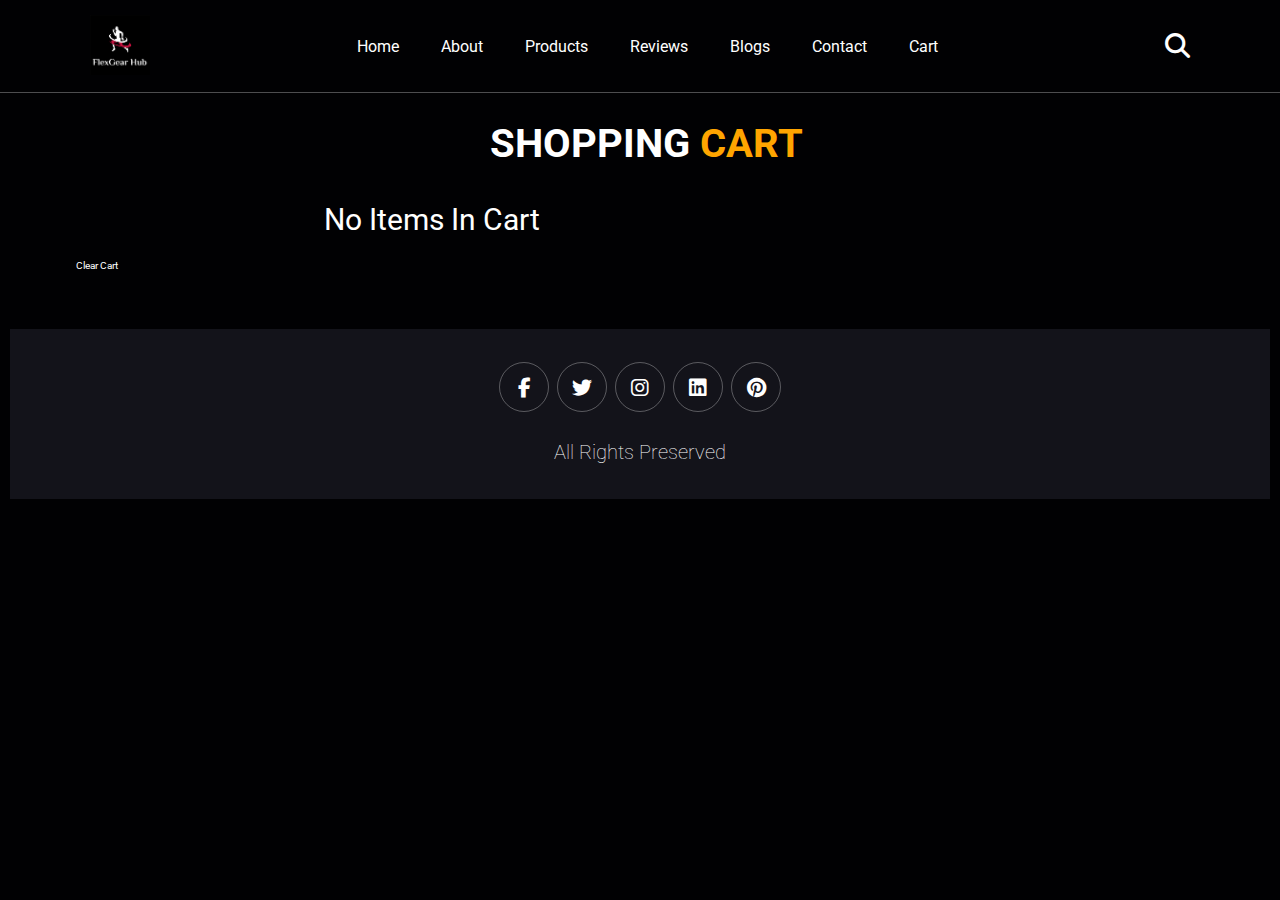
<file: cart.html>
<!DOCTYPE html>
<html>
<head>

        <meta charset="UTF-8">
        <meta http-equiv="X-UA-Compatible" content="IE=edge">
        <meta name="viewport" content="width=device-width, initial-scale=1.0">
        <title>FlexGear Hub</title>
        <link rel="stylesheet" href="css/payment.css">
        <link rel="stylesheet" href="https://cdnjs.cloudflare.com/ajax/libs/font-awesome/6.2.0/css/all.min.css">
        <link rel="icon" href="images\logo.png" type="image/png">


        <style>
        body {
          font-family: 'Arial', sans-serif;
          margin: 10px;
          padding: 0;
        }
        
        .cart-heading {
          font-size: 3em; /* Changed font size */
          font-weight: bold;
          margin-bottom: 30px; /* Reduced margin */
          padding: 0.5rem; /* Reduced padding */
          color: #666;
        }
        
        span {
          color: var(--red);
        }
        
        .cart-container {
          display: flex;
          justify-content: space-between;
          margin: 50px; /* Adjusted margin */
        }
        
        .cart-summary {
          position: fixed;
          top: 50%;
          right: 100px; /* Adjusted right margin */
          transform: translateY(-50%);
          background-color: #fff;
          border: 2px solid #ddd;
          padding: 15px;
          box-shadow: 0 0 10px rgba(0, 0, 0, 0.1);
          width: 300px; /* Reduced width */
          height: auto; /* Changed height to auto */
        }
        
        .cart-summary h2 {
          font-size: 1.8em; /* Changed font size */
          font-weight: bold;
          margin-bottom: 10px;
        }
        
        .summary-section {
          display: flex;
          font-size: 1em; /* Adjusted font size */
          justify-content: space-between;
          margin-bottom: 10px;
        }
        
        .summary-section div {
          font-size: 1.1em; /* Adjusted font size */
        }
        
        .cart-summary p {
          margin-bottom: 15px; /* Adjusted margin */
          margin-top: 15px; /* Adjusted margin */
          border-top: 1px solid #ddd;
          font-size: 1em; /* Adjusted font size */
        }
        
        .cart-summary .btn {
          width: 100%;
          font-size: 1em; /* Adjusted font size */
          padding: 8px 16px; /* Adjusted padding */
        }
        
        .cart-table-header {
          display: flex;
          font-weight: bold;
          font-size: 1.2em; /* Changed font size */
          border-top: 4px solid #ff4500;
          border-bottom: 4px solid #ff4500;
          padding: 12px; /* Adjusted padding */
          margin-bottom: 10px;
        }
        
        .cart-table-header>div {
          margin-right: 50px; /* Adjusted margin */
        }
        
        .cart-item {
          background-color: #fff;
          border: 2px solid #ddd;
          margin-bottom: 8px; /* Adjusted margin */
          padding: 5px;
          box-shadow: 0 0 15px rgba(0, 0, 0, 0.1);
          transition: transform 0.3s ease-in-out;
          display:flex;
          align-items: center;
        }
        
        
        
        .cart-item img {
          max-width: 60px; /* Reduced max-width */
          margin-right: 15px; /* Adjusted margin */
        }
        
        .content {
          display: flex;
          font-size: 0.9em; /* Adjusted font size */
        }
        
        .content h3 {
          margin-right: 50px; /* Adjusted margin */
          display: flex;
          color: #333;
          margin-bottom: 8px; /* Adjusted margin */
          font-size: 1em; /* Adjusted font size */
        }
        
        .price {
          margin-right: 40px; /* Adjusted margin */
          display: flex;
          color: black;
          margin-bottom: 8px; /* Adjusted margin */
          font-size: 1em; /* Adjusted font size */
        }
        
        .quantity {
          display: flex;
          margin-bottom: 8px; /* Adjusted margin */
          font-size: 1em; /* Adjusted font size */
          margin-left: 15px; /* Adjusted margin */
        }
        
        .subtotal {
          display: flex;
          margin-right: 40px; /* Adjusted margin */
          font-weight: bold;
          color: #ff4500;
          font-size: 1em; /* Adjusted font size */
        }
        
        .item-description,
        .item-price,
        .item-quantity,
        .item-subtotal {
          margin-right: 40px; /* Adjusted margin */
          display: flex;
          font-size: 1em; /* Adjusted font size */
        }
        
        .item-price,
        .item-subtotal {
          color: black;
        }
        
        .item-subtotal {
          font-weight: bold;
          color: #ff4500;
          font-size: 1.2em; /* Adjusted font size */
          margin-left: 50px; /* Adjusted margin */
        }
        
        .btnn {
          display: inline-block;
          padding: 8px 16px;
          background-color: var(--red);
          color: #fff;
          text-decoration: none;
          border-radius: 5px;
          font-size: 1em; /* Adjusted font size */
          margin-top: 15px; /* Adjusted margin */
          transition: background-color 0.3s ease-in-out;
        }
        
        .btnn:hover {
          background-color: #333
        }

.cart-item .content 
  {
  display: inline;
  justify-content: space-between;
  align-items: center;
}

.remove-button {
  margin-left: 200px; /* Move the button to the right */
  color: black;
  background-color: white;
}

      </style>
        

</head>
<body>

     <!-- header section start -->
     <header class="header">
        <a href="index.html" class="logo">
            <img src="images/logo.png" alt="logo">
        </a>
        <nav class="navbar">
          <a href="index.html" >home</a>
          <a href="about.html">about</a>
          <a href="product.html">products</a>
          <a href="review.html">reviews</a>
          <a href="blogs.html">blogs</a>
          <a href="contact.html">contact</a>
          <a href="cart.html">cart</a>
      </nav>

        <div class="icons">
            <div class="fas fa-search" id="search-btn"></div>
            <div class="fas fa-bars" id="menu-btn"></div>
        </div>

        <div class="search-form">
            <input type="text" id="search-box" placeholder="Search here...">
            <label for="search-box" class="fas fa-search"></label>
        </div>
    </header>
    <!-- header section end -->

  <div class="cart-container">
    <div class="cart-items-container">
      <h1 class="heading" style="margin-top: 70px; margin-left: 430px;">Shopping  <span>Cart</span> </h1>
        <div id="empty-cart-message" style="display: none; text-align: center; font-size: 3em; color: white;">
            No items in cart
        </div>
      <button class="btnn clear-cart-btn">Clear Cart</button>
    </div>
  </div>
 

    <!-- footer section start -->
    <section class="footer">
        <div class="share">
            <a href="#" class="fab fa-facebook-f"></a>
            <a href="#" class="fab fa-twitter"></a>
            <a href="#" class="fab fa-instagram"></a>
            <a href="#" class="fab fa-linkedin"></a>
            <a href="#" class="fab fa-pinterest"></a>
        </div>
        <div class="credit"> all rights preserved</div>
    </section>
    <!-- footer section end -->

<script>
document.addEventListener('DOMContentLoaded', function () {
  let cart = localStorage.getItem('cart');
  cart = cart ? JSON.parse(cart) : {};

  const cartItemsContainer = document.querySelector('.cart-items-container');
  const emptyCartMessage = document.getElementById('empty-cart-message');

  const isEmptyCart = Object.keys(cart).length === 0;

  emptyCartMessage.style.display = isEmptyCart ? 'block' : 'none';

  if (!isEmptyCart) {
    for (const productId in cart) {
      const item = cart[productId];

      const cartItem = document.createElement('div');
      cartItem.classList.add('cart-item');

     // Inside the for loop that creates cart items
cartItem.innerHTML = `
  <img src="images/${productId}.png" alt="">
  <div class="content">
    <h3 class="item-description">${item.quantity}x ${item.description}</h3>
    <div class="item-price">$${item.price.toFixed(2)}</div>
    <button class="remove-button" data-product-id="${productId}">Remove</button>
  </div>
`;


      cartItemsContainer.appendChild(cartItem);
    }
  }

  cartItemsContainer.addEventListener('click', function (event) {
    if (event.target.classList.contains('remove-button')) {
      const productId = event.target.getAttribute('data-product-id');

      delete cart[productId];

      localStorage.setItem('cart', JSON.stringify(cart));
      event.target.closest('.cart-item').remove();

      const isEmptyCart = Object.keys(cart).length === 0;
      emptyCartMessage.style.display = isEmptyCart ? 'block' : 'none';
    }
  });

  const clearCartButton = document.querySelector('.clear-cart-btn');

  clearCartButton.addEventListener('click', function () {
    localStorage.removeItem('cart');

    const cartItems = document.querySelectorAll('.cart-item');
    cartItems.forEach(item => item.remove());

    emptyCartMessage.style.display = 'block';
  });
});

</script>
<script src="js/script.js"></script>

</body>
</html>
</file>
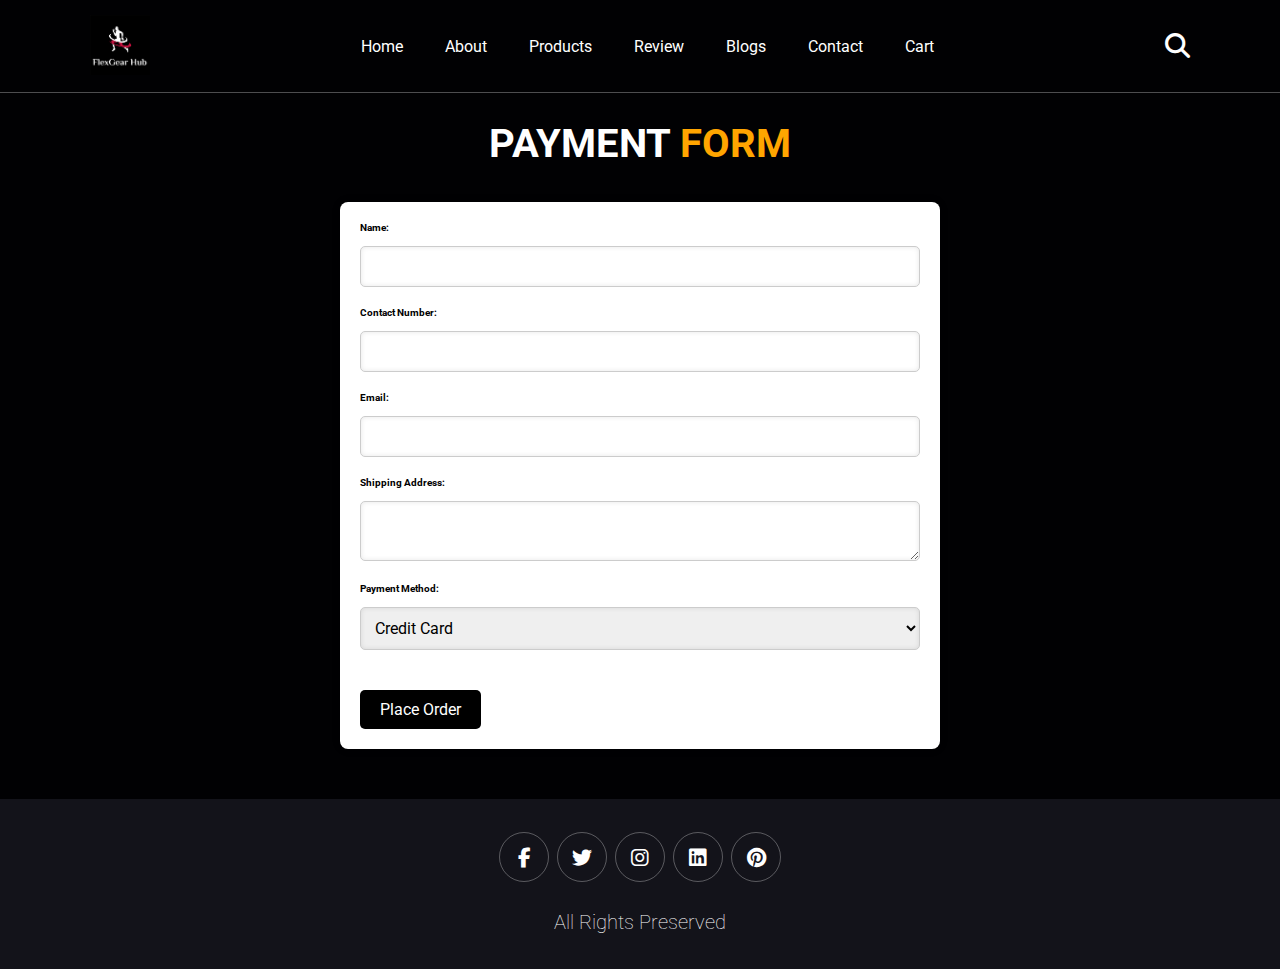
<file: payment.html>
<!DOCTYPE html>
<html>
<head>
    <head>
        <meta charset="UTF-8">
        <meta http-equiv="X-UA-Compatible" content="IE=edge">
        <meta name="viewport" content="width=device-width, initial-scale=1.0">
        <title>FlexGear Hub</title>
        <link rel="stylesheet" href="css/payment.css">
        <link rel="stylesheet" href="https://cdnjs.cloudflare.com/ajax/libs/font-awesome/6.2.0/css/all.min.css">
        <link rel="icon" href="images\logo.png" type="image/png">
    </head>
    
</head>
<body>

     <!-- header section start -->
     <header class="header">
        <a href="index.html" class="logo">
            <img src="images/logo.png" alt="logo">
        </a>
        <nav class="navbar">
            <a href="index.html" >home</a>
            <a href="about.html">about</a>
            <a href="product.html">products</a>
            <a href="review.html">review</a>
            <a href="blogs.html">blogs</a>
            <a href="contact.html">contact</a>
            <a href="cart.html">cart</a>
        </nav>

        <div class="icons">
            <div class="fas fa-search" id="search-btn"></div>
            <div class="fas fa-bars" id="menu-btn"></div>
        </div>

        <div class="search-form">
            <input type="text" id="search-box" placeholder="Search here...">
            <label for="search-box" class="fas fa-search"></label>
        </div>
    </header>
    <!-- header section end -->

    <!-- payment section starts -->
    <h1 class="heading" style="margin-top: 120px;">Payment <span>Form</span></h1>
    <div class="form-box">
            <form action="#" method="post" id="orderForm"> <!-- Form begins -->
            <div class="form-group">
                <label for="name">Name:</label>
                <input type="text" id="name" name="name" required>
            </div>
            <div class="form-group">
                <label for="contact">Contact Number:</label>
                <input type="tel" id="contact" name="contact" required>
            </div>
            <div class="form-group">
                <label for="email">Email:</label>
                <input type="email" id="email" name="email" required>
            </div>
            <div class="form-group">
                <label for="address">Shipping Address:</label>
                <textarea id="address" name="address" required></textarea>
            </div>
            <div class="form-group">
                <label for="payment">Payment Method:</label>
                <select id="payment" name="payment" required>
                    <option value="credit_card">Credit Card</option>
                    <option value="paypal">PayPal</option>
                    <!-- Add more payment options as needed -->
                </select>
            </div>
            <button type="submit" id="submitButton">Place Order</button>
            
        </form>
    </div>


        
    </div>
    


    <!-- footer section start -->
    <section class="footer">
        <div class="share">
            <a href="#" class="fab fa-facebook-f"></a>
            <a href="#" class="fab fa-twitter"></a>
            <a href="#" class="fab fa-instagram"></a>
            <a href="#" class="fab fa-linkedin"></a>
            <a href="#" class="fab fa-pinterest"></a>
        </div>
        <div class="credit"> all rights preserved</div>
    </section>
    <!-- footer section end -->

    <script>
        document.getElementById('orderForm').addEventListener('submit', function(event) {
            event.preventDefault(); // Prevent the form from submitting normally
            
            // Simulate a delay for demonstration purposes
            setTimeout(function() {
                window.location.href = "index.html"; // Redirect to the main page
            }, 1000); // Adjust the delay time (in milliseconds) as needed
        });
    </script>
    
    <script src="js/script.js"></script>
</body>
</html>
</file>
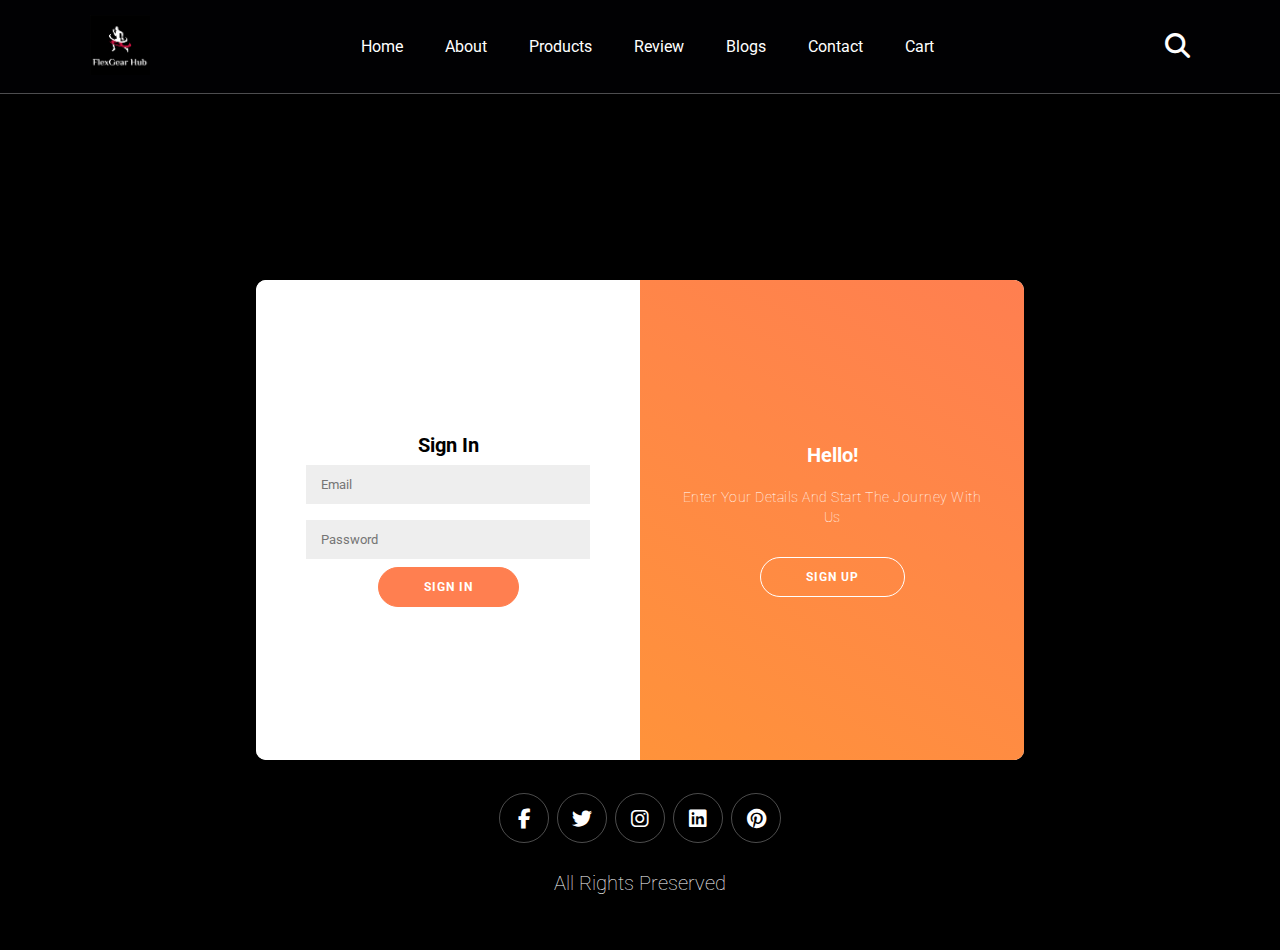
<file: register.html>
<!DOCTYPE html>
<html>
<head>
    <meta charset="UTF-8">
    <meta http-equiv="X-UA-Compatible" content="IE=edge">
    <meta name="viewport" content="width=device-width, initial-scale=1.0">
    <title>FlexGear Hub</title>
    <link rel="stylesheet" href="css/Style.css">
    <link rel="stylesheet" href="https://cdnjs.cloudflare.com/ajax/libs/font-awesome/6.2.0/css/all.min.css">
    <link rel="icon" href="images\logo.png" type="image/png">
    <style>
        @import url('https://fonts.googleapis.com/css?family=Montserrat:400,800');

* {
	box-sizing: border-box;
}


html{
    font-size: 62.5%;
    overflow-x: hidden;
    scroll-padding-top: 9rem;
    scroll-behavior: smooth;
}
html::webkit-scrollbar{
    width: .8rem;
}
html::webkit-scrollbar-track{
    background: transparent;    
}
html::webkit-scrollbar-thumb{
    background: #fff;
    border-radius: 5rem; 
}


section{
    padding: 2rem 7%;
}

.heading{
    text-align: center;
    color: #fff;
    text-transform: uppercase;
    padding-bottom: 3.5rem;
    font-size: 4rem;
}
.heading span{
    color: var(--main-color);
    text-transform: uppercase;
}

.btn{
    margin-top: 1rem;
    display: inline-block;
    padding: .9rem 3rem;
    font-size: 1.7rem;
    color: #fff;
    background: var(--main-color);
    cursor: pointer;
}
.btn:hover{
    letter-spacing: .2rem;
}

.header {
    background: var(--bg);
    display: flex;
    align-items: center;
    justify-content: space-between;
    padding: 0rem 7%; /* Reduce the padding to adjust the height */
    border-bottom: var(--border);
    position: fixed;
    top: 0;
    left: 0;
    right: 0;
    z-index: 1000;
}

.header .logo img{
    height: 6rem;
}

.header .navbar a{
    margin: 0 2rem;
    font-size: 1.6rem;
    color: #fff;
}
.header .navbar.active{
    right:0;
}
.header .navbar a:hover{
    color: var(--main-color);
    border-bottom: .1rem solid var(--main-color);
    padding-bottom: .5rem;
}
.header .icons div{
    color: #fff;
    cursor: pointer;
    font-size: 2.5rem;
    margin-left: 2rem;
}
.header .icons div:hover{
    color: var(--main-color);
}
#menu-btn{
    display: none;
}

.header .search-form{
    position: absolute;
    top: 115%;right: 7%;
    background: #fff;
    width: 50rem;
    height: 5rem;
    display: flex;
    align-items: center;
    transform: scaleY(0);
    transform-origin: top;
}

.header .search-form.active{
    transform: scaleY(1);
}

.header .search-form input{
    height: 100%;
    width: 100%;
    font-size: 1.6rem;
    color: var(--black);
    padding: 1rem;
    text-transform: none;
}
.header .search-form label{
    cursor: pointer;
    font-size: 2.2rem;
    margin-right: 1.5rem;
    color: var(--black);
}
.header .search-form label:hover{
    color: var(--main-color);
}

.header .cart-items-container{
    position: absolute;
    top: 100%;right: -100%;
    height: calc(100vh - 9.5rem);
    width: 126rem;
    background-color: #fff;
    padding: 0 1.5rem;
}

.header .cart-items-container.active{
    right: 0;
}
.header .cart-items-container .cart-item{
    position: relative;
    margin: 2rem 0;
    display: flex;
    align-items: center;
    gap: 1.5rem;
}
.header .cart-items-container .cart-item .fa-times{
    position: absolute;
    top: 1rem;right: 1rem;
    font-size: 2rem;
    cursor: pointer;
    color: var(--black);
}
.header .cart-items-container .cart-item .fa-times:hover{
    color: var(--main-color);
}
.header .cart-items-container .cart-item img{
    height: 7rem;

}
.header .cart-items-container .cart-item .content h3{
    font-size: 2rem;
    color: var(--black);
    padding-bottom: .5rem;

}
.header .cart-items-container .cart-item .content .price{
    font-size: 2rem;
    color: var(--main-color);
}

.header .cart-items-container .btn{
    width: 100%;
    text-align: center;
}

body {
   

    background-color:black;
	margin-top: 100px;
	display: flex;
	justify-content: center;
	align-items: center;
	flex-direction: column;
	font-family: 'Montserrat', sans-serif;
	height: 100vh;
	margin: -20px 0 50px;
}

h1 {
	font-weight: bold;
	margin: 0;
}

h2 {
	text-align: center;
}

p {
	font-size: 14px;
	font-weight: 100;
	line-height: 20px;
	letter-spacing: 0.5px;
	margin: 20px 0 30px;
}

span {
	font-size: 12px;
}

a {
	color: #333;
	font-size: 14px;
	text-decoration: none;
	margin: 15px 0;
}

button {
	border-radius: 20px;
	border: 1px solid #FF7F50;
	background-color: #FF7F50;
	color: #FFFFFF;
	font-size: 12px;
	font-weight: bold;
	padding: 12px 45px;
	letter-spacing: 1px;
	text-transform: uppercase;
	transition: transform 80ms ease-in;
}

button:active {
	transform: scale(0.95);
}

button:focus {
	outline: none;
}

button.ghost {
	background-color: transparent;
	border-color: #FFFFFF;
}

form {
	background-color: #FFFFFF;
	display: flex;
	align-items: center;
	justify-content: center;
	flex-direction: column;
	padding: 0 50px;
	height: 100%;
	text-align: center;
}

input {
	background-color: #eee;
	border: none;
	padding: 12px 15px;
	margin: 8px 0;
	width: 100%;
}

.container {
	background-color: white;
	border-radius: 10px;
  	box-shadow: 0 14px 28px rgba(0,0,0,0.25), 
			0 10px 10px rgba(0,0,0,0.22);
	position: relative;
	overflow: hidden;
	width: 768px;
	max-width: 100%;
	min-height: 480px;
	margin-top: 350px;
}

.form-container {
	position: absolute;
	top: 0;
	height: 100%;
	transition: all 0.6s ease-in-out;
}

.sign-in-container {
	left: 0;
	width: 50%;
	z-index: 2;
}

.container.right-panel-active .sign-in-container {
	transform: translateX(100%);
}

.sign-up-container {
	left: 0;
	width: 50%;
	opacity: 0;
	z-index: 1;
}

.container.right-panel-active .sign-up-container {
	transform: translateX(100%);
	opacity: 1;
	z-index: 5;
	animation: show 0.6s;
}

@keyframes show {
	0%, 49.99% {
		opacity: 0;
		z-index: 1;
	}
	
	50%, 100% {
		opacity: 1;
		z-index: 5;
	}
}

.overlay-container {
	position: absolute;
	top: 0;
	left: 50%;
	width: 50%;
	height: 100%;
	overflow: hidden;
	transition: transform 0.6s ease-in-out;
	z-index: 100;
}

.container.right-panel-active .overlay-container{
	transform: translateX(-100%);
}

.overlay {
	background: #FF7F50;
	background: -webkit-linear-gradient(to bottom left, #ff7f50 1%, #ff9933 100%);
	background: linear-gradient(to bottom left, #ff7f50 1%, #ff9933 100%);
	background-repeat: no-repeat;
	background-size: cover;
	background-position: 0 0;
	color: #FFFFFF;
	position: relative;
	left: -100%;
	height: 100%;
	width: 200%;
  	transform: translateX(0);
	transition: transform 0.6s ease-in-out;
}

.container.right-panel-active .overlay {
  	transform: translateX(50%);
}

.overlay-panel {
	position: absolute;
	display: flex;
	align-items: center;
	justify-content: center;
	flex-direction: column;
	padding: 0 40px;
	text-align: center;
	top: 0;
	height: 100%;
	width: 50%;
	transform: translateX(0);
	transition: transform 0.6s ease-in-out;
}

.overlay-left {
	transform: translateX(-20%);
}

.container.right-panel-active .overlay-left {
	transform: translateX(0);
}

.overlay-right {
	right: 0;
	transform: translateX(0);
}

.container.right-panel-active .overlay-right {
	transform: translateX(20%);
}

.social-container {
	margin: 20px 0;
}

.social-container a {
	border: 1px solid #DDDDDD;
	border-radius: 50%;
	display: inline-flex;
	justify-content: center;
	align-items: center;
	margin: 0 5px;
	height: 40px;
	width: 40px;
}

@media screen and (max-width: 600px){
  .contact-form{
    flex-direction: column;
  }
  .msg textarea{
    height: 80px;
  }
  .input-fields,
  .msg{
    width: 100%;
  }
}

/* ------------- FOOTER ---------------------*/
.footer{
    background-color: black;
    text-align: center;
}
.footer .share{
    padding: 1rem 0;
}
.footer .share a{
    height: 5rem;
    width: 5rem;
    line-height: 5rem;
    font-size: 2rem;
    color: #fff;
    border: var(--border);
    margin: .3rem;
    border-radius: 50%;
}
.footer .share a:hover{
    background-color: var(--main-color);
}
.footer .links{
    display: flex;
    justify-content: center;
    flex-wrap: wrap;
    padding: 2rem 0;
    gap: 1rem;
}
.footer .links a{
    padding: .7rem 2rem;
    color: #fff;
    border: var(--border);
    font-size: 2rem;
}
.footer .links a:hover{
    background-color: var(--main-color);
}
.footer .credit{
    font-size: 2rem;
    color: #fff;
    font-weight: lighter;
    padding: 1.5rem;
}
.footer .credit span{
    color: var(--main-color);
}
    </style>
</head>
<body>

    <!-- header section start -->
    <header class="header">
        <a href="index.html" class="logo">
            <img src="images/logo.png" alt="logo">
        </a>
        <nav class="navbar">
            <a href="index.html" >home</a>
            <a href="about.html">about</a>
            <a href="product.html">products</a>
            <a href="review.html">review</a>
            <a href="blogs.html">blogs</a>
            <a href="contact.html">contact</a>
            <a href="cart.html">cart</a>
        </nav>

        <div class="icons">
            <div class="fas fa-search" id="search-btn"></div>
            <div class="fas fa-bars" id="menu-btn"></div>
        </div>

        <div class="search-form">
            <input type="text" id="search-box" placeholder="Search here...">
            <label for="search-box" class="fas fa-search"></label>
        </div>
    </header>
    <!-- header section end -->

    <div class="container" id="container">
        <div class="form-container sign-up-container">
            <form action="">
                <h1>Create Account</h1>
                <span>Please fill in this form to create an account!</span>
                <input type="text" name="name" placeholder="Full Name">
                <input type="text" name="username" placeholder="Username">
                <input type="email" name="email" placeholder="Email">
                <input type="password" name="password" placeholder="Password">
                <input type="password" name="confirm-password" placeholder="Confirm Password">
                <button type="submit">Sign Up</button>
            </form>
        </div>

        <div class="form-container sign-in-container">
            <form id="signInForm" action="#">
                <h1>Sign In</h1>
                <input type="email" name="email" placeholder="Email">
                <input type="password" name="password" placeholder="Password">
                <button type="submit">Sign In</button>
            </form>
        </div>
        

        <div class="overlay-container">
            <div class="overlay">
                <div class="overlay-panel overlay-left">
                    <h1>Welcome!</h1>
                    <p>Are you ready to join us?</p>
                    <button class="ghost" id="signIn">Sign In</button>
                </div>
                <div class="overlay-panel overlay-right">
                    <h1>Hello!</h1>
                    <p>Enter your details and start the journey with us</p>
                    <button class="ghost" id="signUp">Sign Up</button>
                </div>
            </div>
        </div>
    </div>


	
    <!-- footer section start -->
    <section class="footer">
        <div class="share">
            <a href="#" class="fab fa-facebook-f"></a>
            <a href="#" class="fab fa-twitter"></a>
            <a href="#" class="fab fa-instagram"></a>
            <a href="#" class="fab fa-linkedin"></a>
            <a href="#" class="fab fa-pinterest"></a>
        </div>
        <div class="credit"> all rights preserved</div>
    </section>
	
    

    <script>
        const signUpButton = document.getElementById('signUp');
        const signInButton = document.getElementById('signIn');
        const container = document.getElementById('container');
        const signUpForm = document.querySelector('.sign-up-container form');
        const signInForm = document.getElementById('signInForm');
    
        let registeredUser = null; // To store the registered user's information
    
        signUpButton.addEventListener('click', () => {
            container.classList.add("right-panel-active");
        });
    
        signInButton.addEventListener('click', () => {
            container.classList.remove("right-panel-active");
        });
    
        signUpForm.addEventListener('submit', function(event) {
            event.preventDefault();
    
            // Get user information from the sign-up form
            const fullName = document.getElementsByName('name')[0].value;
            const username = document.getElementsByName('username')[0].value;
            const email = document.getElementsByName('email')[0].value;
            const password = document.getElementsByName('password')[0].value;
            const confirmPassword = document.getElementsByName('confirm-password')[0].value;
    
            // Validate if passwords match
            if (password !== confirmPassword) {
                alert("Passwords don't match. Please re-enter.");
                return;
            }
    
            // Store user information after successful sign-up
            registeredUser = {
                username: username,
                email: email,
                password: password
            };
    
            // Optionally, you can perform additional actions here (e.g., store in a database)
    
            alert('Sign up successful!');
        });
    
        signInForm.addEventListener('submit', function(event) {
            event.preventDefault();
    
            const enteredEmail = document.getElementsByName('email')[1].value;
            const enteredPassword = document.getElementsByName('password')[1].value;
    
            if (
                registeredUser &&
                enteredEmail.toLowerCase() === registeredUser.email.toLowerCase() &&
                enteredPassword === registeredUser.password
            ) {
                window.location.href = 'index.html'; // Redirect to index.html on successful login
            } else {
                alert('User not found or incorrect password. Please try again.');
            }
        });
    </script>
    <script src="js/script.js"></script>
    
</body>
</html>
</file>
<file: css/payment.css>
@import url('https://fonts.googleapis.com/css2?family=Roboto:wght@100;300;400;500;700&display=swap');
:root{
    --main-color:orange;
    --black:#13131a;
    --bg:#010103;
    --border: .1rem solid rgba(255, 255, 255, .3);
}
*{
    font-family: 'Roboto', sans-serif;
    margin: 0;padding: 0;
    box-sizing: border-box;
    outline: none;border: none;
    text-decoration: none;
    text-transform: capitalize;
    transition: .2s linear;
}

html{
    font-size: 62.5%;
    overflow-x: hidden;
    scroll-padding-top: 9rem;
    scroll-behavior: smooth;
}
html::webkit-scrollbar{
    width: .8rem;
}
html::webkit-scrollbar-track{
    background: transparent;    
}
html::webkit-scrollbar-thumb{
    background: #fff;
    border-radius: 5rem; 
}
body{
    background: var(--bg);
}


section{
    padding: 2rem 7%;
}

.heading{
    text-align: center;
    color: #fff;
    text-transform: uppercase;
    padding-bottom: 3.5rem;
    font-size: 4rem;
}
.heading span{
    color: var(--main-color);
    text-transform: uppercase;
}

.btn{
    margin-top: 1rem;
    display: inline-block;
    padding: .9rem 3rem;
    font-size: 1.7rem;
    color: #fff;
    background: var(--main-color);
    cursor: pointer;
}
.btn:hover{
    letter-spacing: .2rem;
}

/* ------------- NAVBAR ---------------------*/
.header{
    background: var(--bg);
    display: flex;
    align-items: center;
    justify-content: space-between;
    padding: 1.5rem 7%;
    border-bottom: var(--border);
    position: fixed;
    top: 0;left: 0;right: 0;
    z-index: 1000;
}
.header .logo img{
    height: 6rem;
}

.header .navbar a{
    margin: 0 2rem;
    font-size: 1.6rem;
    color: #fff;
}
.header .navbar.active{
    right:0;
}
.header .navbar a:hover{
    color: var(--main-color);
    border-bottom: .1rem solid var(--main-color);
    padding-bottom: .5rem;
}
.header .icons div{
    color: #fff;
    cursor: pointer;
    font-size: 2.5rem;
    margin-left: 2rem;
}
.header .icons div:hover{
    color: var(--main-color);
}
#menu-btn{
    display: none;
}

.header .search-form{
    position: absolute;
    top: 115%;right: 7%;
    background: #fff;
    width: 50rem;
    height: 5rem;
    display: flex;
    align-items: center;
    transform: scaleY(0);
    transform-origin: top;
}

.header .search-form.active{
    transform: scaleY(1);
}

.header .search-form input{
    height: 100%;
    width: 100%;
    font-size: 1.6rem;
    color: var(--black);
    padding: 1rem;
    text-transform: none;
}
.header .search-form label{
    cursor: pointer;
    font-size: 2.2rem;
    margin-right: 1.5rem;
    color: var(--black);
}
.header .search-form label:hover{
    color: var(--main-color);
}

.header .cart-items-container{
    position: absolute;
    top: 100%;right: -100%;
    height: calc(100vh - 9.5rem);
    width: 126rem;
    background-color: #fff;
    padding: 0 1.5rem;
}

.header .cart-items-container.active{
    right: 0;
}
.header .cart-items-container .cart-item{
    position: relative;
    margin: 2rem 0;
    display: flex;
    align-items: center;
    gap: 1.5rem;
}
.header .cart-items-container .cart-item .fa-times{
    position: absolute;
    top: 1rem;right: 1rem;
    font-size: 2rem;
    cursor: pointer;
    color: var(--black);
}
.header .cart-items-container .cart-item .fa-times:hover{
    color: var(--main-color);
}
.header .cart-items-container .cart-item img{
    height: 7rem;

}
.header .cart-items-container .cart-item .content h3{
    font-size: 2rem;
    color: var(--black);
    padding-bottom: .5rem;

}
.header .cart-items-container .cart-item .content .price{
    font-size: 2rem;
    color: var(--main-color);
}

.header .cart-items-container .btn{
    width: 100%;
    text-align: center;
}

/* ------------- PAYMENT ---------------------*/

/* Style for the form box */
.form-box {
    width: 60%; /* Adjust the width as needed */
    max-width: 600px; /* Maximum width for larger screens */
    margin: 0 auto; /* Centering the box horizontally */
    background-color: #fff; /* Background color for the form box */
    padding: 20px; /* Padding inside the form box */
    margin-bottom: 50px;
    margin-left: auto;
    box-shadow: 0px 0px 10px rgba(0, 0, 0, 0.1); /* Box shadow for a subtle effect */
    border-radius: 8px; /* Border radius for rounded corners */
}

/* Style for form groups (labels and inputs) */
.form-group {
    margin-bottom: 20px;
}

/* Style for labels */
.form-group label {
    display: block;
    margin-bottom: 5px;
    font-weight: bold;
}

/* Styling for empty and filled input fields, textareas, and select elements */
input[type="text"]:not(:placeholder-shown),
input[type="tel"]:not(:placeholder-shown),
input[type="email"]:not(:placeholder-shown),
textarea:not(:placeholder-shown),
select:not(:placeholder-shown) {
    width: 100%;
    padding: 10px;
    border-radius: 5px;
    border: 1px solid #ccc;
    font-size: 16px;
    transition: border-color 0.3s; /* Adding transition for smooth effect */
    /* New styles */
    margin-top: 8px;
    box-shadow: inset 0 0 5px rgba(0, 0, 0, 0.1);
}

/* Styling for hover effect when text is entered */
input[type="text"]:not(:placeholder-shown):hover,
input[type="tel"]:not(:placeholder-shown):hover,
input[type="email"]:not(:placeholder-shown):hover,
textarea:not(:placeholder-shown):hover,
select:not(:placeholder-shown):hover {
    /* Change border color on hover */
    border-color: orange;
    /* Additional hover effect */
    box-shadow: inset 0 0 8px rgba(255, 165, 0, 0.5);
}

/* Focus effect for input fields */
input[type="text"]:focus,
input[type="tel"]:focus,
input[type="email"]:focus,
textarea:focus,
select:focus {
    outline: none;
    border-color: #3366ff;
    box-shadow: 0 0 5px rgba(51, 102, 255, 0.5);
}

/* Error styling example */
input[type="text"].error,
input[type="tel"].error,
input[type="email"].error,
textarea.error,
select.error {
    border-color: #ff6347; /* Red border for error */
}

/* Style for the submit button */
button[type="submit"] {
    padding: 10px 20px;
    border: none;
    border-radius: 5px;
    background-color: black;
    color: #fff;
    font-size: 16px;
    cursor: pointer;
    transition: background-color 0.3s ease;
    /* New styles */
    margin-top: 20px;
}

button[type="submit"]:hover {
    background-color: orange;
}

/* Additional cart styling */
.cart-item {
    background-color: #fff;
    border: 1px solid #ddd;
    padding: 10px;
    border-radius: 5px;
    /* New styles */
    display: flex;
    align-items: center;
}

.cart-item img {
    max-width: 50px;
    margin-right: 15px;
}

/* Style for the total */
.total {
    padding-top: 10px;
    border-top: 1px solid #ccc;
    margin-top: 20px;
    /* New styles */
    font-weight: bold;
    font-size: 18px;
    text-align: right;
}


/* ------------- FOOTER ---------------------*/
.footer{
    background-color: var(--black);
    text-align: center;
}
.footer .share{
    padding: 1rem 0;
}
.footer .share a{
    height: 5rem;
    width: 5rem;
    line-height: 5rem;
    font-size: 2rem;
    color: #fff;
    border: var(--border);
    margin: .3rem;
    border-radius: 50%;
}
.footer .share a:hover{
    background-color: var(--main-color);
}
.footer .links{
    display: flex;
    justify-content: center;
    flex-wrap: wrap;
    padding: 2rem 0;
    gap: 1rem;
}
.footer .links a{
    padding: .7rem 2rem;
    color: #fff;
    border: var(--border);
    font-size: 2rem;
}
.footer .links a:hover{
    background-color: var(--main-color);
}
.footer .credit{
    font-size: 2rem;
    color: #fff;
    font-weight: lighter;
    padding: 1.5rem;
}
.footer .credit span{
    color: var(--main-color);
}



/* media queries */
@media(max-width:991px){
    html{
        font-size: 55%;
    }
    .header{
        padding: 1.5rem;
    }
    section{
        padding: 2rem;
    }
}
@media(max-width:768px){
   #menu-btn{
    display: inline-block;
   }
   .header .navbar{
    position: absolute;
    top: 100%;right: -100%;
    background-color: #fff;
    width: 30rem;
    height: calc(100vh - 9.5rem);
   }
   .header .navbar a{
    color: var(--black);
    display: block;
    margin: 1.5rem;
    padding: .5rem;
    font-size: 2rem;
   }
   .header .search-form{
    width: 90%;
   }
   .home{
    background-position: left;
    justify-content: center;
    text-align: center;
   }
   .home .content h3{
    font-size: 4.5rem;
   }
   .home .content p{
    font-size: 1.5rem;
   }
   .header .cart-items-container{
    position: absolute;
    top: 100%;right: -100%;
    height: calc(100vh - 9.5rem);
    width: 35rem;
    background-color: #fff;
    padding: 0 1.5rem;
}
   
}
@media(max-width:450px){
    html{
        font-size: 50%;
    }
}
</file>
<file: css/Style.css>
@import url('https://fonts.googleapis.com/css2?family=Roboto:wght@100;300;400;500;700&display=swap');
:root{
    --main-color:orange;
    --black:#13131a;
    --bg:#010103;
    --border: .1rem solid rgba(255, 255, 255, .3);
}
*{
    font-family: 'Roboto', sans-serif;
    margin: 0;padding: 0;
    box-sizing: border-box;
    outline: none;border: none;
    text-decoration: none;
    text-transform: capitalize;
    transition: .2s linear;
}

html{
    font-size: 62.5%;
    overflow-x: hidden;
    scroll-padding-top: 9rem;
    scroll-behavior: smooth;
}
html::webkit-scrollbar{
    width: .8rem;
}
html::webkit-scrollbar-track{
    background: transparent;    
}
html::webkit-scrollbar-thumb{
    background: #fff;
    border-radius: 5rem; 
}
body{
    background: var(--bg);
}


section{
    padding: 2rem 7%;
}

.heading{
    text-align: center;
    color: #fff;
    text-transform: uppercase;
    padding-bottom: 3.5rem;
    font-size: 4rem;
}
.heading span{
    color: var(--main-color);
    text-transform: uppercase;
    text-decoration: underline; text-decoration-color: #FFA500;
}

.btn{
    margin-top: 1rem;
    display: inline-block;
    padding: .9rem 3rem;
    font-size: 1.7rem;
    color: #fff;
    background: var(--main-color);
    cursor: pointer;
}
.btn:hover{
    letter-spacing: .2rem;
}

/* ------------- NAVBAR ---------------------*/
.header{
    background: var(--bg);
    display: flex;
    align-items: center;
    justify-content: space-between;
    padding: 1.5rem 7%;
    border-bottom: var(--border);
    position: fixed;
    top: 0;left: 0;right: 0;
    z-index: 1000;
}
.header .logo img{
    height: 8rem;
}

.image {
    padding-left: 0px; /* Keeps padding for alignment */
}

.image img {
    width: 100%;
    max-width: 400px; 
    height: 250px;
    border-radius: 20%;
    box-shadow: 0 0 15px rgba(255, 165, 0, 0.8); /* Orange shadow (#FFA500) */
    transition: transform 0.3s ease, box-shadow 0.3s ease;
}

.image img:hover {
    transform: scale(1.05);
    box-shadow: 0 0 25px rgba(255, 165, 0, 1); /* Brighter orange shadow on hover */
}


.image2 {
    padding-left: 0px; /* Keeps padding for alignment */
}

.image2 img {
    width: 100%;
    max-width: 400px; 
    height: 250px;
    border-radius: 0%;
    box-shadow: 0 0 15px rgba(255, 165, 0, 0.8); /* Orange shadow (#FFA500) */
    transition: transform 0.3s ease, box-shadow 0.3s ease;
}

.image2 img:hover {
    transform: scale(1.01);
    box-shadow: 0 0 5px rgba(255, 165, 0, 1); /* Brighter orange shadow on hover */
}

.header .navbar a{
    margin: 0 2rem;
    font-size: 1.6rem;
    color: #fff;
}
.header .navbar.active{
    right:0;
}
.header .navbar a:hover{
    color: var(--main-color);
    border-bottom: .1rem solid var(--main-color);
    padding-bottom: .5rem;
}
.header .icons div {
    color: #fff;
    cursor: pointer;
    font-size: 2.5rem;
    margin-left: 2rem;
}
.header .icons div:hover {
    color: var(--main-color);
}

#menu-btn{
    display: none;
}

.header .search-form{
    position: absolute;
    top: 115%;right: 7%;
    background: #fff;
    width: 50rem;
    height: 5rem;
    display: flex;
    align-items: center;
    transform: scaleY(0);
    transform-origin: top;
}

.header .search-form.active{
    transform: scaleY(1);
}

.header .search-form input{
    height: 100%;
    width: 100%;
    font-size: 1.6rem;
    color: var(--black);
    padding: 1rem;
    text-transform: none;
}
.header .search-form label{
    cursor: pointer;
    font-size: 2.2rem;
    margin-right: 1.5rem;
    color: var(--black);
}
.header .search-form label:hover{
    color: var(--main-color);
}

.header .cart-items-container{
    position: absolute;
    top: 100%;right: -100%;
    height: calc(100vh - 9.5rem);
    width: 80rem;
    background-color: #fff;
    padding: 0 1.5rem;
}

.header .cart-items-container.active{
    right: 0;
}
.header .cart-items-container .cart-item{
    position: relative;
    margin: 2rem 0;
    display: flex;
    align-items: center;
    gap: 1.5rem;
}
.header .cart-items-container .cart-item .fa-times{
    position: absolute;
    top: 1rem;right: 1rem;
    font-size: 2rem;
    cursor: pointer;
    color: var(--black);
}
.header .cart-items-container .cart-item .fa-times:hover{
    color: var(--main-color);
}
.header .cart-items-container .cart-item img{
    height: 7rem;

}
.header .cart-items-container .cart-item .content h3{
    font-size: 2rem;
    color: var(--black);
    padding-bottom: .5rem;

}
.header .cart-items-container .cart-item .content .price{
    font-size: 2rem;
    color: var(--main-color);
}

.header .cart-items-container .btn{
    width: 100%;
    text-align: center;
}

/* ------------- HOME PAGE ---------------------*/
.home{
    min-height: 130vh;
    display: flex;
    align-items: center;
    position: relative;
    overflow: hidden;
}

/* Styles for the background video */
.home .background-video {
    position: absolute;
    top: 0;
    left: 0px;
    width: 100%;
    height: 100%;
    object-fit: cover;
    z-index: -1;
}
.background-video {
    width: 100%;
    height: 500px; /* Set your desired height */
    object-fit: cover; /* Ensures the video fills the space properly */
    left: 350px;
}

.home .content{
    max-width: 60rem;
}
.home .content h3{
    font-size: 6rem;
    text-transform: uppercase;
    color: hsla(0, 0%, 100%, 0.975);
}
.home .content p{
    font-size: 2rem;
    font-weight: lighter;
    line-height: 1.8;
    padding: 1rem 0;
    color: #eee;
}

.horizontal-images {
    display: flex;
    justify-content: space-around;
    align-items: center;
    margin-top: 30px;
    margin-bottom: 50px;

}

/* Styles for each horizontal image */
.horizontal-image {
    width: 30%; /* Adjust the width as needed */
    border-radius: 5%;
    /* Add more styling properties as per your requirements */
    background: #141A26; /* Dark background for contrast */
    padding: 20px;
}

.newsletter {
    background: #141A26;
    color: #fff;
    padding: 2rem 7%;
    text-align: center;
    margin: 2rem 0;
    border-top: 1px solid #333;
    border-bottom: 1px solid #333;
}

.newsletter h2 {
    font-size: 2.4rem;
    margin-bottom: 2rem;
    color: #FFA500;
}

.newsletter-form {
    max-width: 600px;
    margin: 0 auto;
}

.newsletter-form .form-group {
    margin-bottom: 1.5rem;
    text-align: left;
}

.newsletter-form input[type="text"],
.newsletter-form input[type="email"] {
    width: 100%;
    padding: 1rem;
    font-size: 1.6rem;
    border: 1px solid #ddd;
    border-radius: 5px;
    outline: none;
    transition: border-color 0.3s ease;
}

.newsletter-form input[type="text"]:focus,
.newsletter-form input[type="email"]:focus {
    border-color: #FFA500;
}

.newsletter-form .checkbox {
    display: flex;
    align-items: center;
    gap: 10px;
}

.newsletter-form .checkbox input[type="checkbox"] {
    width: 20px;
    height: 20px;
    cursor: pointer;
}

.newsletter-form .checkbox label {
    font-size: 1.4rem;
    color: #ddd;
}

.newsletter-form .btn {
    display: inline-block;
    padding: 1rem 3rem;
    font-size: 1.6rem;
    background-color: #FFA500;
    color: #fff;
    border: none;
    border-radius: 5px;
    cursor: pointer;
    transition: background-color 0.3s ease;
}

.newsletter-form .btn:hover {
    background-color: #FF7F50;
}

/* ------------- ABOUT PAGE ---------------------*/
.about .row{
    display: flex;
    align-items: center;
    background: #141A26; /* Dark background for contrast */
    flex-wrap: wrap;
    border-radius: 8px;
    padding:10px;
}
.about .row .image{
    flex: 1 1 45rem;
}
.about .row .image img{
    width: 100%;
}

.about .row .content{
    color: white;
    flex: 1 1 45rem;
    padding: 2rem;
}
.about .row .content h3{
    margin-left: 30px;
    font-size: 3rem;
    color: white;
}
.about .row .content p{
    margin-left: 30px;
    font-size: 1.6rem;
    color: white;
    padding: 1rem 0;
    line-height: 1.8;
}

/* ----------------- PRODUCTS PAGE ---------------------*/

.menu .box-container{
    display: grid;
    grid-template-columns: repeat(auto-fit,minmax(35rem,1fr));
    gap: 1.5rem;
}
.menu .box-container .box{
    padding: 5rem;
    text-align: center;
    border: var(--border);

}
.menu .box-container .box img{
    height: 10rem;
    border-radius: 100%;
}
.menu .box-container .box h3{
    color: #fff;
    font-size: 2rem;
    padding: 1rem 0;
}
.menu .box-container .box .price{
    color: #fff;
    font-size: 2.5rem;
    padding: .5rem 0;
}
.menu .box-container .box .price span{
    font-size: 1.5rem;
    text-decoration: line-through; 
    font-weight: lighter;   
}
.menu .box-container .box:hover{
    background: #fff;
}
.menu .box-container .box:hover > *{
    color:var(--black);
}

/* ------------- DEALS PAGE ---------------------*/

.box
{
    background: #141A26; /* Dark background for contrast */
}

.products .box-container{
    display: grid;
    grid-template-columns: repeat(auto-fit,minmax(30rem,1fr));
    gap: 1.5rem;
}
.products .box-container .box{
    text-align: center;
    border: var(--border);
    padding: 2rem;
}
.products .box-container .box .icons a{
    height: 5rem;
    width: 5rem;
    line-height: 5rem;
    font-size: 2rem;
    border: var(--border);
    color: #fff;
    margin: .3rem;
}
.products .box-container .box .icons a:hover{
    background: var(--main-color);
}
.products .box-container .box .image{
    padding: 2.5rem 0;
}
.products .box-container .box .image img{
    height: 25rem;
}
.products .box-container .box .content h3{
    color: #fff;
    font-size: 2.5rem;
}
.products .box-container .box .content .stars{
    padding: 1.5rem;
}
.products .box-container .box .content .stars i{
    font-size: 1.7rem;
    color: var(--main-color);
}
.products .box-container .box .content .price{
    color: #fff;
    font-size: 2.5rem;
}
.products .box-container .box .content .price span{
    text-decoration: line-through;
    font-weight: lighter;
    font-size: 1.5rem;
}

/* ------------- REVIEW PAGE ---------------------*/
.review .box-container{
    display: grid;
    grid-template-columns: repeat(auto-fit,minmax(30rem,1fr));
    gap: 1.5rem;
}
.review .box-container .box{
    border: var(--border);
    text-align: center;
    padding: 3rem 2rem;
}
.review .box-container .box p{
    font-size: 1.5rem;
    line-height: 1.8;
    color: #ccc;
    padding: 2rem 0;
}
.review .box-container .box .user{
    height: 7rem;
    width: 7rem;
    border-radius: 50%;
    object-fit: cover;
}
.review .box-container .box h3{
    padding: 1rem 0;
    font-size: 2rem;
    color: #fff;
}
.review .box-container .box .stars i{
    font-size: 1.5rem;
    color: var(--main-color);

}

/* ------------- LEAVE A REVIEW SECTION --------------------- */
.leave-review {
    text-align: center;
    padding: 4rem 2rem;
    background: #141A26; /* Dark background for contrast */
    color: #fff;
}

.leave-review .heading {
    font-size: 3rem;
    margin-bottom: 2rem;
    color: #FFA500;
    text-transform: uppercase;
}

.leave-review .btn {
    font-size: 1.8rem;
    background-color: #FFA500;
    color: #fff;
    border: none;
    border-radius: 5px;
    padding: 1rem 3rem;
    cursor: pointer;
    transition: background-color 0.3s ease, transform 0.2s ease;
}

.leave-review .btn:hover {
    background-color: #FF7F50;
    transform: scale(1.05);
}

.leave-review .hidden {
    display: none;
}

#review-form {
    margin-top: 2rem;
    max-width: 600px;
    margin-left: auto;
    margin-right: auto;
    background: #1c1c1c;
    border-radius: 10px;
    padding: 3rem;
    box-shadow: 0 4px 10px rgba(0, 0, 0, 0.3);
}

#review-form h3 {
    font-size: 2.5rem;
    color: #FFA500;
    margin-bottom: 1.5rem;
}

#review-form .inputBox {
    margin-bottom: 2rem;
}

#review-form .inputBox input,
#review-form .inputBox textarea {
    width: 100%;
    padding: 1.2rem;
    font-size: 1.6rem;
    background: #333;
    color: #fff;
    border: 1px solid #444;
    border-radius: 5px;
}

#review-form .inputBox input::placeholder,
#review-form .inputBox textarea::placeholder {
    color: #bbb;
}

#review-form .btn {
    display: block;
    width: 100%;
    text-align: center;
}

/* Star Ratings in Review Form */
.leave-review .stars {
    margin: 1.5rem 0;
    text-align: center;
}

.leave-review .stars .fa-star {
    font-size: 2.5rem;
    color: #ccc; /* Default star color */
    cursor: pointer;
    transition: color 0.3s ease;
}

.leave-review .stars .fa-star:hover,
.leave-review .stars .fa-star.hovered {
    color: #FFA500; /* Hover color */
}

.leave-review .stars .fa-star.selected {
    color: #FF7F50; /* Selected star color */
}


/* ------------- CONTACT PAGE ---------------------*/
.contact {
    padding: 4rem 7%;
    background-color: #141A26; /* Dark background for contrast */
    color: #fff;
}

.contact .heading {
    text-align: center;
    font-size: 3.5rem;
    color: #FFA500;
    text-transform: uppercase;
    margin-bottom: 3rem;
}

.contact .row {
    display: flex;
    align-items: center;
    flex-wrap: wrap;
    gap: 2rem;
}

.contact .row .map {
    flex: 1 1 45rem;
    width: 100%;
    height: 100%;
    border-radius: 10px;
    overflow: hidden;
    box-shadow: 0 4px 10px rgba(0, 0, 0, 0.3); /* Subtle shadow for the map */
}

.contact .row form {
    flex: 1 1 45rem;
    padding: 4rem 2rem;
    text-align: center;
    background: #1c1c1c; /* Slightly lighter background for form */
    border-radius: 10px;
    box-shadow: 0 4px 10px rgba(0, 0, 0, 0.3); /* Subtle shadow for the form */
}

.contact .row form h3 {
    text-transform: uppercase;
    font-size: 3rem;
    color: #FFA500; /* Highlighted heading */
    margin-bottom: 2rem;
}

.contact .row form .inputBox {
    display: flex;
    align-items: center;
    margin-bottom: 2rem;
    background: #333;
    border: 1px solid #444;
    border-radius: 5px;
    overflow: hidden; /* Ensures rounded corners are applied */
}

.contact .row form .inputBox span {
    color: #FFA500;
    font-size: 2rem;
    padding: 1rem;
    background: #222; /* Slightly darker background for icon */
    border-right: 1px solid #444; /* Separation border */
}

.contact .row form .inputBox input {
    flex: 1;
    padding: 1.5rem;
    font-size: 1.6rem;
    color: #fff;
    background: transparent;
    border: none;
    outline: none;
}

.contact .row form .inputBox input::placeholder {
    color: #bbb; /* Lighter placeholder text */
}

.contact .row form .inputBox input:focus {
    outline: none;
    border-color: #FFA500;
    background-color: #1c1c1c; /* Slightly darker background on focus */
}

.contact .row form .btn {
    display: inline-block;
    padding: 1rem 3rem;
    font-size: 1.8rem;
    background-color: #FFA500;
    color: #fff;
    border: none;
    border-radius: 5px;
    cursor: pointer;
    transition: background-color 0.3s ease, transform 0.2s ease;
}

.contact .row form .btn:hover {
    background-color: #FF7F50; /* Darker orange on hover */
    transform: scale(1.05); /* Slight zoom effect on hover */
}

.contact .row form .btn:active {
    transform: scale(0.95); /* Slight shrink effect on click */
}

/* ------------- BLOGS PAGE ---------------------*/
.blogs .box-container{
    display: grid;
    grid-template-columns: repeat(auto-fit,minmax(30rem,1fr));
    gap: 1.5rem;
}
.blogs .box-container .box{
    border: var(--border);
}
.blogs .box-container .box .image{
    height: 25rem;
    overflow: hidden;
    width: 100%;
}
.blogs .box-container .box .image img{
    height: 100%;
    object-fit: cover;
    width: 100%;
}
.blogs .box-container .box:hover .image img{
    transform: scale(1.2);
}
.blogs .box-container .box .content{
    padding: 2rem;
}
.blogs .box-container .box .content .title{
    font-size: 2.5rem;
    line-height: 1.5;
    color: #fff;
}
.blogs .box-container .box .content .title:hover{
    color: var(--main-color);
}
.blogs .box-container .box .content span{
    color: var(--main-color);
    display: block;
    padding-top: 1rem;
    font-size: 2rem;
}
.blogs .box-container .box .content p{
    font-size: 1.6rem;
    line-height: 1.8;
    color: #ccc;
    padding: 1rem 0;
}

/* ------------- FOOTER ---------------------*/
.footer{
    background-color: var(--black);
    text-align: center;
}
.footer .share{
    padding: 1rem 0;
}
.footer .share a{
    height: 5rem;
    width: 5rem;
    line-height: 5rem;
    font-size: 2rem;
    color: #fff;
    border: var(--border);
    margin: .3rem;
    border-radius: 50%;
}
.footer .share a:hover{
    background-color: var(--main-color);
}
.footer .links{
    display: flex;
    justify-content: center;
    flex-wrap: wrap;
    padding: 2rem 0;
    gap: 1rem;
}
.footer .links a{
    padding: .7rem 2rem;
    color: #fff;
    border: var(--border);
    font-size: 2rem;
}
.footer .links a:hover{
    background-color: var(--main-color);
}
.footer .credit{
    font-size: 2rem;
    color: #fff;
    font-weight: lighter;
    padding: 1.5rem;
}
.footer .credit span{
    color: var(--main-color);
}

/*Products icons*/
.icons {
    display: flex;
    justify-content: center;
    gap: 10px;
    position: relative;
}

.icons a {
    position: relative;
    display: inline-block;
    font-size: 2rem;
    color: #fff;
    text-align: center;
    transition: all 0.3s ease;
}

.icons a:hover {
    color: var(--main-color);
}

.icons a::after {
    content: attr(data-hover);
    position: absolute;
    top: 120%;
    left: 50%;
    transform: translateX(-50%);
    background: #FF7F50;
    color: #fff;
    font-size: 1.2rem;
    padding: 5px 10px;
    border-radius: 5px;
    opacity: 0;
    visibility: hidden;
    transition: opacity 0.3s ease, visibility 0.3s ease;
    white-space: nowrap;
}

.icons a:hover::after {
    opacity: 1;
    visibility: visible;
}

/* media queries */
@media(max-width:991px){
    html{
        font-size: 55%;
    }
    .header{
        padding: 1.5rem;
    }
    section{
        padding: 2rem;
    }
    .header .cart-items-container{
        position: absolute;
        top: 100%;right: -100%;
        height: calc(100vh - 9.5rem);
        width: 126rem;
        background-color: #fff;
        padding: 0 1.5rem;
    }
}


@media(max-width:768px){
   #menu-btn{
    display: inline-block;
   }
   .header .navbar{
    position: absolute;
    top: 100%;right: -100%;
    background-color: #fff;
    width: 30rem;
    height: calc(100vh - 9.5rem);
   }
   .header .navbar a{
    color: var(--black);
    display: block;
    margin: 1.5rem;
    padding: .5rem;
    font-size: 2rem;
   }
   .header .search-form{
    width: 90%;
   }
   .home{
    background-position: left;
    justify-content: center;
    text-align: center;
   }
   .home .content h3{
    font-size: 4.5rem;
   }
   .home .content p{
    font-size: 1.5rem;
   }
   .header .cart-items-container{
    position: absolute;
    top: 100%;right: -100%;
    height: calc(100vh - 9.5rem);
    width: 35rem;
    background-color: #fff;
    padding: 0 1.5rem;
}
   
}
@media(max-width:450px){
    html{
        font-size: 50%;
    }
}
</file>
